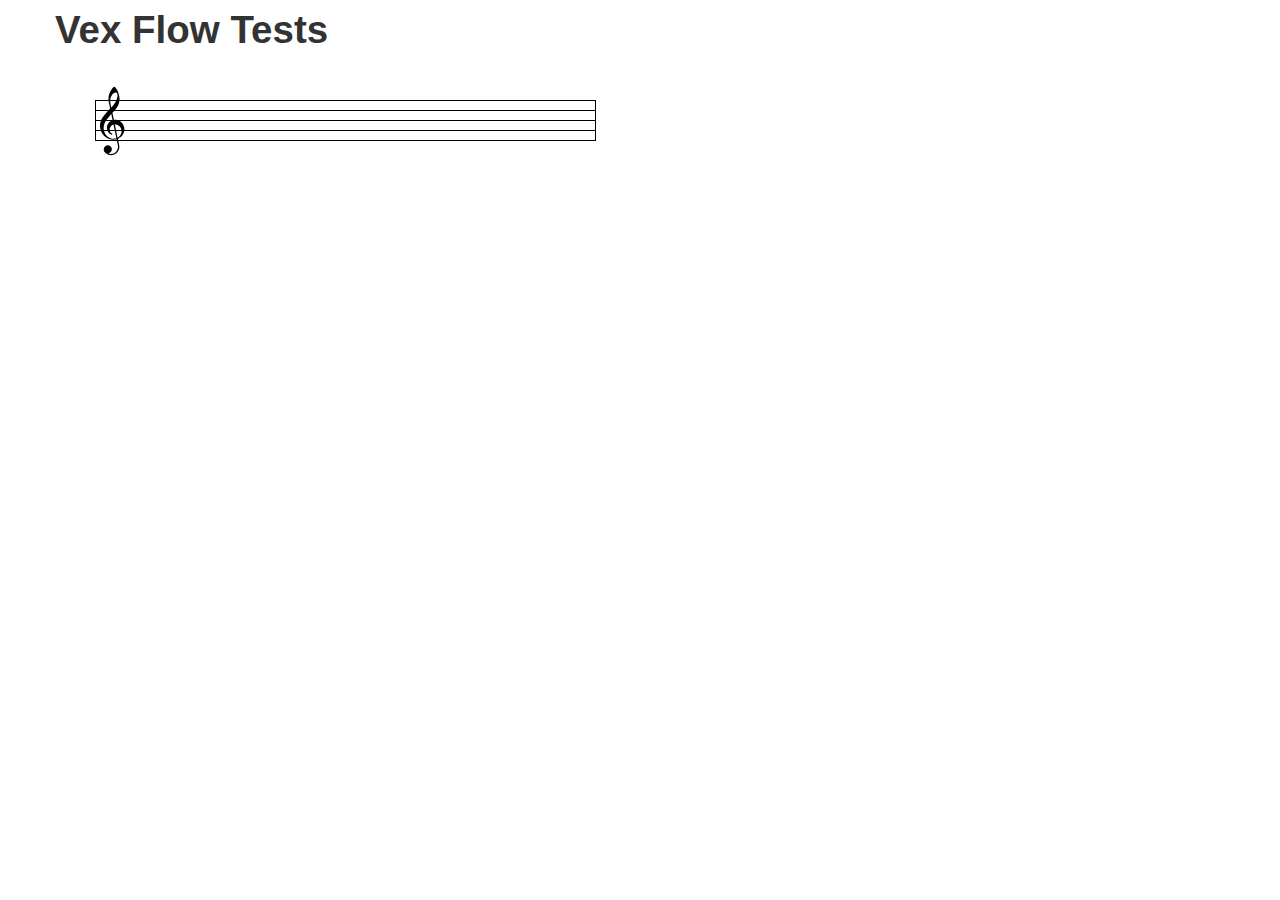
<file: index.html>
<!DOCTYPE html>
<html>
<head>
  <meta charset="utf-8">
  <title>Teste VexFlow</title>
  <meta name="viewport" content="width=device-width, initial-scale=1.0">
  <meta name="description" content="">
  <meta name="author" content="">

  <!-- Le styles -->
  <link href="assets/css/bootstrap.min.css" rel="stylesheet">
  <link href="assets/css/bootstrap-responsive.min.css" rel="stylesheet">
  <link href="assets/css/application.css" rel="stylesheet">
</head>
<body>

  <div class="container">
    <h1>Vex Flow Tests</h1>
      <div id="dvCanvas" class="span12">
        <canvas id="cvPartiture" id="canvas" width="700" height="200" style="position: absolute; z-index: 0"></canvas>
        <canvas id="cvPlaceholder" width="700" height="200" style="position: absolute; z-index: 1"></canvas>
      </div>
      <div class="span12">
        <!-- <button class="btn btn-info" id="addNotes">Add Notes</button>
        <button class="btn btn-danger" id="delNotes">Delete Notes</button> -->
      </div>
  </div>

  <!-- Le Scripts -->
  <script src="assets/js/jquery.min.js" type="text/javascript"></script>
  <script src="assets/js/raphael.min.js" type="text/javascript"></script>
  <script src="assets/js/vexflow.min.js" type="text/javascript"></script>
  <!-- <script src="assets/js/app_editor.js" type="text/javascript"></script> -->
  <script src="assets/js/underscore-min.js" type="text/javascript"></script>
  <!-- <script src="assets/js/application.js" type="text/javascript"></script>
  <script src="assets/js/stage/part.js" type="text/javascript"></script>
  <script src="assets/js/stage/stage.js" type="text/javascript"></script>
  <script src="assets/js/editor.js" type="text/javascript"></script> -->

  <script src="assets/js/stage/stage.js" type="text/javascript"></script>

  <script type="text/javascript">
    
    var cvPartiture = $("#cvPartiture")[0];
    var cvPlaceholder = $("#cvPlaceholder");

    $(document).ready(function(e){

      var stage = new Music.Stage().setRendererCanvas(cvPartiture);
      var context = stage.renderer.getContext();

      var stave = new Music.Stave(10, 0, 500).stave;
      stave.addClef("treble").setContext(context).draw();

      var ctx2 = cvPlaceholder[0].getContext("2d");
      ctx2.clear = function () {
          ctx2.clearRect(-5000, 0, 10000, 5000)
      };
      cvPlaceholder.mousemove(function (f) {
        ctx2.clear();
        
        var p = new Vex.Flow.Voice({
            num_beats: 4,
            beat_value: 4,
            resolution: Vex.Flow.RESOLUTION
        });

        p.setStrict(false);
        p.draw(ctx2, stave, "rgba(0, 100, 255, .4)");
      });
    });
</script>

</body>
</html>
</file>
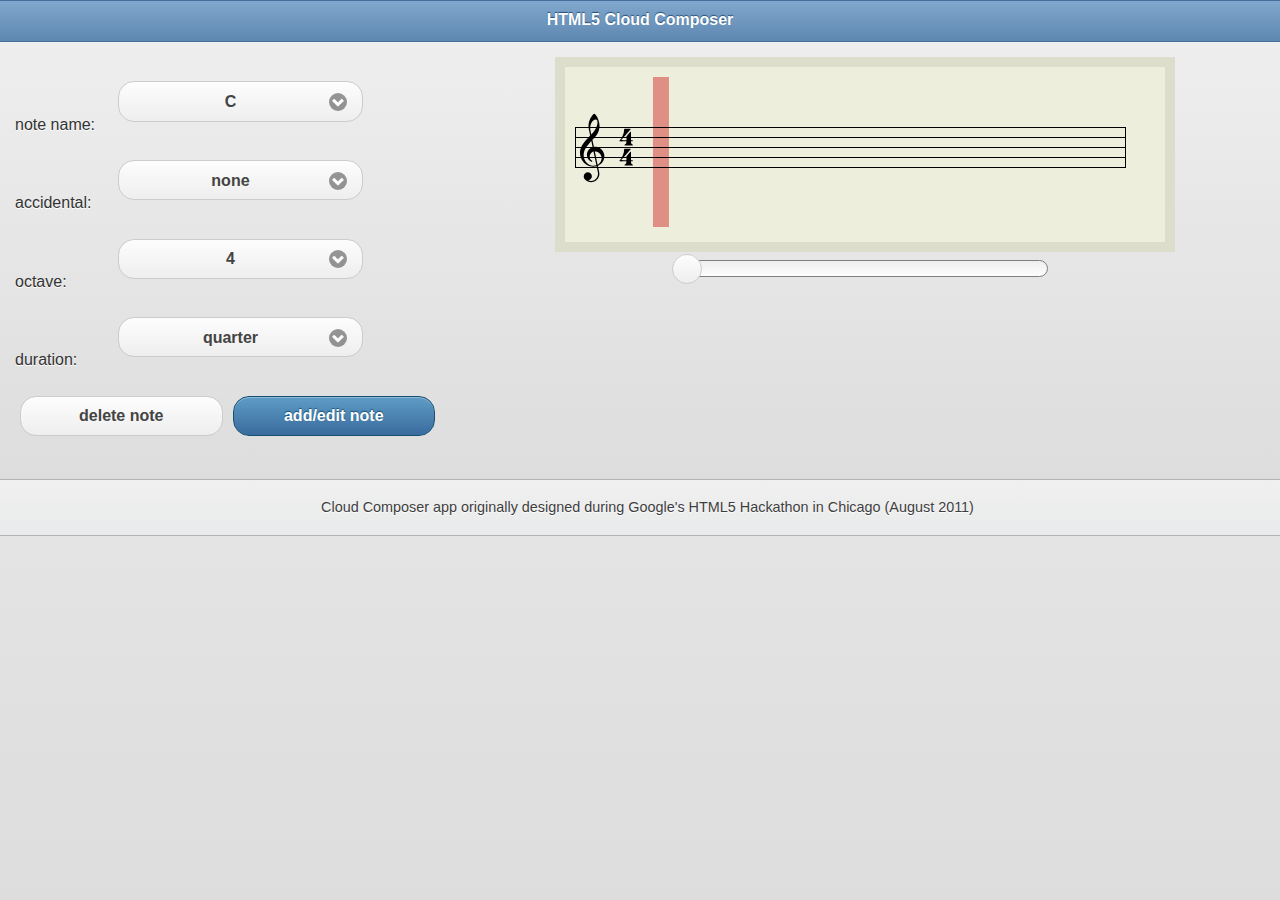
<file: examples/composer/index.html>
<!DOCTYPE html>
<html>
<head>
<title>HTML5 Cloud Composer</title>
<meta charset=utf-8 />
<meta name="viewport" content="width=device-width, initial-scale=1">

<!--Vexflow-->
<script src="js/jquery-1.6.2.min.js"></script>
<script src="js/vexflow.js"></script>

<!-- Audiolet.js for audio synthesis-->
<script src="js/audio/Audiolet.min.js"></script>
<script src="js/audio/scheduling.js"></script>

<!--music.js for frequency calculation -->
<script src="js/audio/music.js"></script>

<!--jQuery plugin to throttle slider event-->
<script src="js/jquery.ba-throttle-debounce.min.js"></script>

<!--jQuery Mobile Framework-->
<link rel="stylesheet" href="css/jquery.mobile-1.0b2.min.css" />
<script src="js/jquery.mobile-1.0b2.min.js"></script>

<!--custom script-->
<script src="js/cloud-composer.js"></script>

<!--custom style-->
<link rel="stylesheet" href="css/style.css" />

</head>

<body>
<div data-role="page">

	<div data-role="header" data-theme="b">
		<h1>HTML5 Cloud Composer</h1>
	</div>
	
	<div data-role="content">
		<div class="content-primary center-wrapper">
					
			<canvas id="score" height="175" width="600"></canvas>
			<div data-role="fieldcontain">
				<input type="range" name="canvas-slider" id="canvas-slider" value="0" min="0" max="550"  />
			</div>
			
			<div id="audioControls" style="display: none;">
				<br />
				<div data-role="fieldcontain">
					<button id="playAudio" data-theme="b" data-inline="true">play audio</button>
				</div>
			</div>
			
		</div>
		
		<div class="content-secondary">
		
			<div data-role="fieldcontain">
				<label for="select-note-name" class="select">note name:</label>
				<select name="select-note-name" id="select-note-name" data-native-menu="false">
					<option value="A">A</option>
					<option value="B">B</option>
					<option value="C">C</option>
					<option value="D">D</option>
					<option value="E">E</option>
					<option value="F">F</option>
					<option value="G">G</option>
				</select>
			</div>
			
			<div data-role="fieldcontain">
				<label for="select-note-accidental" class="select">accidental:</label>
				<select name="select-note-accidental" id="select-note-accidental" data-native-menu="false">
					<option value="none">none</option>
					<option value="#">sharp</option>
					<option value="b">flat</option>
				</select>
			</div>

			<div data-role="fieldcontain">
				<label for="select-note-octave" class="select">octave:</label>
				<select name="select-note-octave" id="select-note-octave" data-native-menu="false">
					<option value="3">3</option>
					<option value="4">4</option>
					<option value="5">5</option>
				</select>
			</div>

			<div data-role="fieldcontain">
				<label for="select-note-duration" class="select">duration:</label>
				<select name="select-note-duration" id="select-note-duration" data-native-menu="false">
					<option value="16">sixteenth</option>
					<option value="8">eighth</option>
					<option value="q">quarter</option>
					<option value="h">half</option>
					<option value="w">whole</option>
				</select>
			</div>			
			<fieldset class="ui-grid-a">
				<div class="ui-block-a"><button id="deleteNote" data-theme="c">delete note</button></div>
				<div class="ui-block-b"><button id="addNote" data-theme="b">add/edit note</button></div>
			</fieldset>
	
		</div>
		
	</div>
	
	<div data-role="footer" class="footer-docs" data-theme="c">
		<p>Cloud Composer app originally designed during Google's HTML5 Hackathon in Chicago (August 2011)</p>
	</div>	
	
</div>	
</body>
</html>
</file>
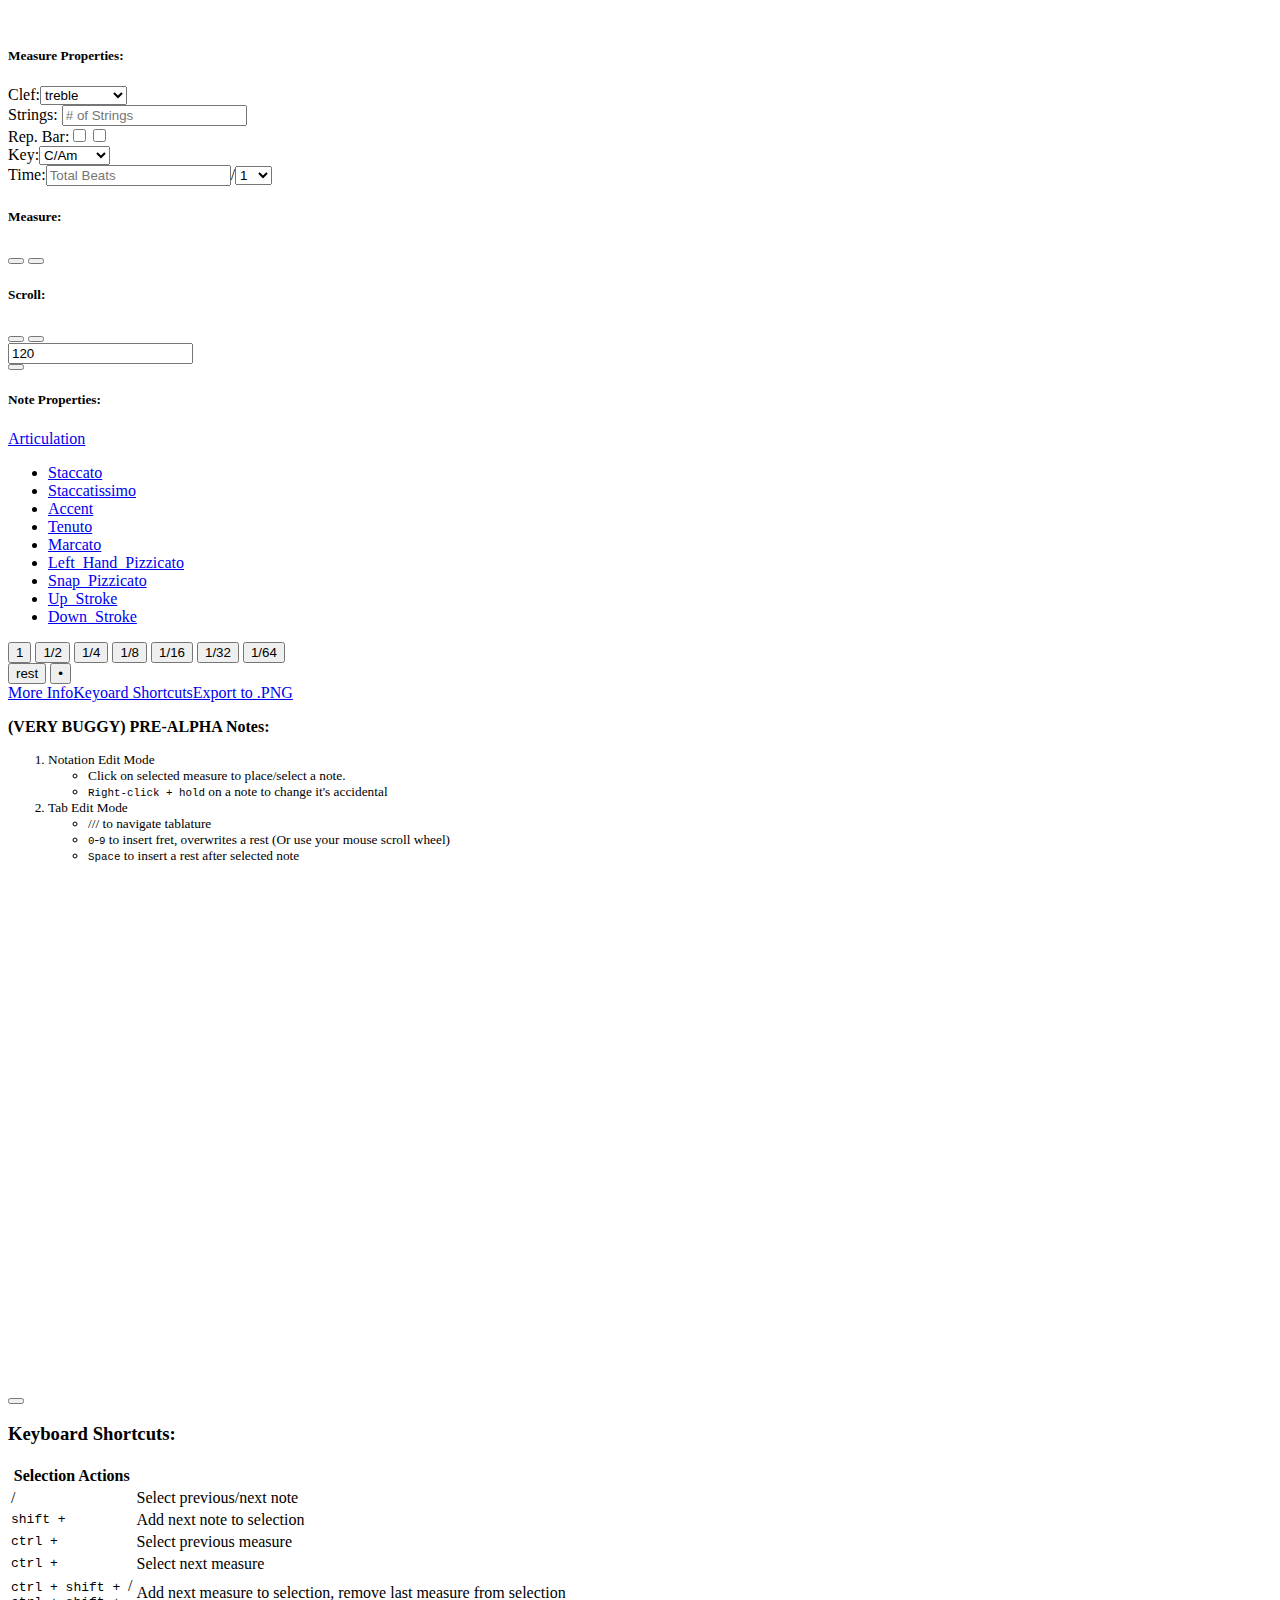
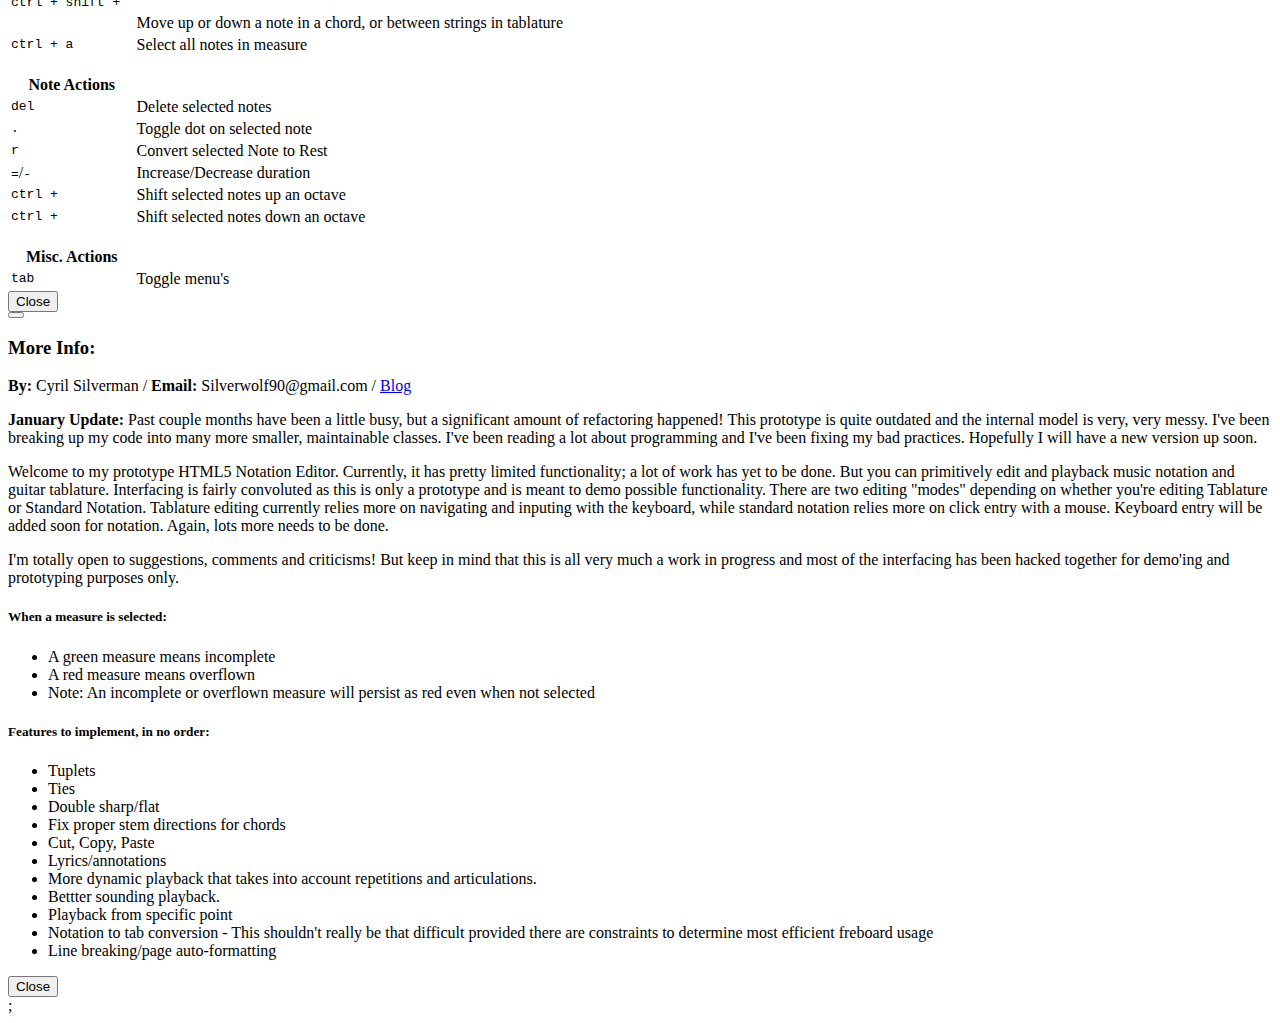
<file: examples/editor/index.html>
<!DOCTYPE html PUBLIC "-//W3C//DTD XHTML 1.0 Transitional//EN" "http://www.w3.org/TR/xhtml1/DTD/xhtml1-transitional.dtd">
<meta charset="UTF-8" />
<html xmlns="http://www.w3.org/1999/xhtml">
	<head>
		<title>HTML5 Music Notation and Tablature Editor</title>
		<link rel="stylesheet" href="http://cyrilsilverman.com/bootstrap/css/bootstrap.css" type="text/css" />
		<link rel="stylesheet" href="http://cyrilsilverman.com/bootstrap/css/bootstrap-responsive.css" type="text/css" />
		
		<script src="https://ajax.googleapis.com/ajax/libs/jquery/1.7.2/jquery.min.js" type="text/javascript"></script><!--
		<script src="https://ajax.googleapis.com/ajax/libs/jqueryui/1.8.21/jquery-ui.js" _wpro_src="https://ajax.googleapis.com/ajax/libs/jqueryui/1.8.21/jquery-ui.js" _wpro_src="https://ajax.googleapis.com/ajax/libs/jqueryui/1.8.21/jquery-ui.js" _wpro_src="https://ajax.googleapis.com/ajax/libs/jqueryui/1.8.21/jquery-ui.js" _wpro_src="https://ajax.googleapis.com/ajax/libs/jqueryui/1.8.21/jquery-ui.js" _wpro_type="text/javascript" _wpro_type="text/wpro" _wpro_type="text/wpro" _wpro_type="text/wpro" type="text/wpro"></script>-->
		<script src="http://cyrilsilverman.com/bootstrap/js/bootstrap.js" type="text/javascript"></script>
		<style>
			#acc {
				width: 100px;
			    position: absolute;
			    top: 0;
			    left: 0;
			    display: none;
			    z-index: 2;
			}
		​</style>
	</head>
<body style="background-color: #ffffff"><br />
<div class="container-fluid">
<div class="row edit">
<div id="measureProps" class="span3 well well-small">
<h5>Measure Properties:</h5>
<div class="row"><!--
<div class="span3">
						Tempo:<input class="span2" type="text" id="tempo" placeholder="Ex: 130, Andante" /></div>--></div>
<div class="row">
<div id="clefCell" class="span2">
						Clef:<select id="clef" class="input-small">
<option selected="">treble</option>
<option>bass</option>
<option>alto</option>
<option>tenor</option>
<option>percussion</option></select></div>
<div id="stringsCell" class="span2">
					Strings: <input class="span1" id="strings" type="text" placeholder="# of Strings" /></div>
<div class="span1">
						Rep. Bar:<input type="checkbox" id="repStart" /><input type="checkbox" id="repEnd" /></div></div>
<div class="row">
<div id="keyCell" class="span2">
						Key:<select id="keySig" class="input-small">
<option value="C">C/Am</option>
<option value="G">G/Em</option>
<option value="D">D/Bm</option>
<option value="A">A/F#m</option>
<option value="E">E/C#m</option>
<option value="B">B/G#m</option>
<option value="F#">F#/D#m</option>
<option value="Db">Db/Bbm</option>
<option value="Ab">Ab/Fm</option>
<option value="Eb">Eb/Cm</option>
<option value="Bb">Bb/Gm</option>
<option value="F">F/Dm</option></select></div></div>
<div class="row">
<div class="span4">
						Time:<input class="span1" id="beatsPerMeasure" type="text" placeholder="Total Beats" />/<select id="beatsValue" class="span1">
<option>1</option>
<option>2</option>
<option>4</option>
<option>8</option>
<option>16</option>
<option>32</option>
<option>64</option></select></div></div></div>
<div class="span3">
<div class="row">
<div class="span3 well well-small">
<div class="row">
<div class="span1">
<h5>Measure:</h5>
<div class="btn-group">
<button id="addMeasure" href="#" class="btn btn-small"><em class="icon-plus"></em></button>
<button id="deleteMeasure" href="#" class="btn btn-small"><em class="icon-minus"></em></button></div></div>
<div class="span1">
<h5>Scroll:</h5>
<div class="btn-group">
<button id="scrollLeft" href="#" class="btn btn-small"><em class="icon-chevron-left"></em></button>
<button id="scrollRight" href="#" class="btn btn-small"><em class="icon-chevron-right"></em></button></div></div>
<div class="span1"><input id="bpm" type="text" class="span1" placeholder="BPM" value="120" />
<div class="btn-group">
<button id="play" class="span1 btn"><em class="icon-play"></em></button></div></div></div></div></div>
<div class="row">
<div class="span3 form-inline well well-small">
<div>
<h5 class="pull-left">Note Properties:</h5></div>
<div class="btn-group pull-right"><!--<a id="triplet" class='btn btn-mini' href="#" _wpro_href="#" _wpro_href="#" _wpro_href="#" _wpro_href="#">Triplet</a>--><a class="btn dropdown-toggl btn-mini" data-toggle="dropdown" href="#">
								    Articulation<span class="caret"></span></a>
<ul id="articulations" class="dropdown-menu">
<li><a href="#">Staccato</a></li>
<li><a href="#">Staccatissimo</a></li>
<li><a href="#">Accent</a></li>
<li><a href="#">Tenuto</a></li>
<li><a href="#">Marcato</a></li>
<li><a href="#">Left_Hand_Pizzicato</a></li>
<li><a href="#">Snap_Pizzicato</a></li><!-- Not implemented yet
<li><a href="#">Fermata</a></li> -->
<li><a href="#">Up_Stroke</a></li>
<li><a href="#">Down_Stroke</a></li></ul></div>
<div id="durations" class="btn-group" data-toggle="buttons-radio">
<button class="noteDuration btn btn-mini" type="button" name="noteDuration" value="1">1</button>
<button class="noteDuration btn btn-mini" type="button" name="noteDuration" value="2">1/2</button>
<button class="noteDuration btn btn-mini active" type="button" name="noteDuration" value="4">1/4</button>
<button class="noteDuration btn btn-mini" type="button" name="noteDuration" value="8">1/8</button>
<button class="noteDuration btn btn-mini" type="button" name="noteDuration" value="16">1/16</button>
<button class="noteDuration btn btn-mini" type="button" name="noteDuration" value="32">1/32</button>
<button class="noteDuration btn btn-mini" type="button" name="noteDuration" value="64">1/64</button></div>
<div class="btn-group">
<button id="rest" type="button" class="btn btn-mini" data-toggle="button" value="true">rest</button>
<button id="dot" type="button" class="btn btn-mini" data-toggle="button" value="true">&bull;</button></div></div></div></div>
<div class="span6">
<div class="row">
<div class="span6 last">
<div class="well well-small">
<div class="btn-group pull-right"><a href="#myModal2" role="button" class="btn btn-small btn-info" data-toggle="modal">More Info</a><a href="#myModal" role="button" class="btn btn-small" data-toggle="modal">Keyoard Shortcuts</a><a href="#" role="button" class="btn btn-small" id="toPNG">Export to .PNG</a></div>
<p><strong>(VERY BUGGY) PRE-ALPHA Notes:</strong></p>
<ol><small>
<li>Notation Edit Mode</li>
<ul>
<li>Click on selected measure to place/select a note.</li>
<li><code>Right-click + hold</code> on a note to change it's accidental</li></ul>
<li>Tab Edit Mode</li>			
<ul>
<li><code><em class="icon-arrow-up"></em></code>/<code><em class="icon-arrow-down"></em></code>/<code><em class="icon-arrow-left"></em></code>/<code><em class="icon-arrow-right"></em></code> to navigate tablature</li>
<li><code>0</code>-<code>9</code> to insert fret, overwrites a rest (Or use your mouse scroll wheel)</li>
<li><code>Space</code> to insert a rest after selected note</li></ul></small></ol></div></div></div></div></div>
<div id="loading"></div>
<div class="well" id="canvasWrapper" style="height: 500px">
<div id="acc" class="btn-group" data-toggle="buttons-radio">
<button class="btn" type="button" value="b" name="accidental">b</button>
<button class="btn" type="button" value="n" name="accidental">n</button>
<button class="btn" type="button" value="#" name="accidental">#</button></div>
<canvas id="canvas" height="600" style="position: absolute; z-index: 0"></canvas>
<canvas id="placeholder" height="600" style="position: absolute; z-index: 1"></canvas></div><br />
<div class="modal hide fade" id="myModal" tabindex="-1" role="dialog" aria-labelledby="myModalLabel" aria-hidden="true">
<div class="modal-header">
<button type="button" class="close" data-dismiss="modal" aria-hidden="true"></button>
<h3 id="myModalLabel">Keyboard Shortcuts:</h3></div>
<div class="modal-body">
<table class="table table-striped">
<thead>
<tr>
<th class="span3">Selection Actions</th></tr></thead>
<tbody>
<tr>
<td osn=""><code><em class="icon-arrow-left"></em></code> / <code><em class="icon-arrow-right"></em></code></td>
<td>Select previous/next note</td></tr>
<tr>
<td><code>shift + <em class="icon-arrow-right"></em></code></td>
<td>Add next note to selection</td></tr>
<tr>
<td><code>ctrl + <em class="icon-arrow-left"></em></code></td>
<td>Select previous measure</td></tr>
<tr>
<td><code>ctrl + <em class="icon-arrow-right"></em></code></td>
<td>Select next measure</td></tr>
<tr>
<td><code>ctrl + shift + <em class="icon-arrow-right"></em></code> /<br />
<code>ctrl + shift + 	<em class="icon-arrow-left"></em></code></td>
<td>Add next measure to selection, remove last measure from selection</td></tr>
<tr>
<td><code><em class="icon-arrow-up"></em></code> <code><em class="icon-arrow-down"></em></code></td>
<td>Move up or down a note in a chord, or between strings in tablature </td></tr>
<tr>
<td><code>ctrl + a</code></td>
<td>Select all notes in measure</td></tr></tbody>
<thead>
<tr>
<th><br />
Note Actions<br />
</th>
<th></th></tr></thead>
<tbody>
<tr>
<td><code>del</code></td>
<td>Delete selected notes</td></tr>
<tr>
<td><code>.</code></td>
<td>Toggle dot on selected note</td></tr>
<tr>
<td><code>r</code></td>
<td>Convert selected Note to Rest</td></tr>
<tr>
<td><code>=</code>/<code>-</code></td>
<td>Increase/Decrease duration</td></tr>
<tr>
<td><code>ctrl + <em class="icon-arrow-up"></em></code></td>
<td>Shift selected notes up an octave</td></tr>
<tr>
<td><code>ctrl + <em class="icon-arrow-down"></em></code></td>
<td>Shift selected notes down an octave </td></tr></tbody>
<thead>
<tr>
<th><br />
Misc. Actions</th>
<th></th></tr></thead>
<tbody>
<tr>
<td><code>tab</code></td>
<td>Toggle menu's</td></tr></tbody></table></div>
<div class="modal-footer">
<button class="btn" data-dismiss="modal" aria-hidden="true">Close</button></div></div>
<div class="modal hide fade" id="myModal2" tabindex="-1" role="dialog" aria-labelledby="myModal2Label" aria-hidden="true">
<div class="modal-header">
<button type="button" class="close" data-dismiss="modal" aria-hidden="true"></button>
<h3 id="myModal2Label">More Info:</h3></div>
<div class="modal-body">
<p><strong>By:</strong> Cyril Silverman / <strong>Email:</strong> Silverwolf90@gmail.com / <a href="http://www.CyrilSilverman.com">Blog</a></p>
<p><strong>January Update:</strong>
Past couple months have been a little busy, but a significant amount of refactoring happened! This prototype is quite outdated and the internal model is very, very messy. I've been breaking up my code into many more smaller, maintainable classes. I've been reading a lot about programming and I've been fixing my bad practices. Hopefully I will have a new version up soon.</p>
<p>
		  		Welcome to my prototype HTML5 Notation Editor. Currently, it has pretty limited functionality; a lot of work has yet to be done. But you can primitively edit and playback music notation and guitar tablature. Interfacing is fairly convoluted as this is only a prototype and is meant to demo possible functionality. There are two editing &quot;modes&quot; depending on whether you're editing Tablature or Standard Notation. Tablature editing currently relies more on navigating and inputing with the keyboard, while standard notation relies more on click entry with a mouse. Keyboard entry will be added soon for notation. Again, lots more needs to be done.</p>
<p>
		  		I'm totally open to suggestions, comments and criticisms! But keep in mind that this is all very much a work in progress and most of the interfacing has been hacked together for demo'ing and prototyping purposes only. </p>
<h5>When a measure is selected:</h5>
<ul>
<li>A green measure means incomplete</li>
<li>A red measure means overflown</li>
<li>Note: An incomplete or overflown measure will persist as red even when not selected</li></ul>
<h5>Features to implement, in no order:</h5>
<ul>
<li>Tuplets</li>
<li>Ties</li>
<li>Double sharp/flat</li>
<li>Fix proper stem directions for chords</li>
<li>Cut, Copy, Paste</li>
<li>Lyrics/annotations</li>
<li>More dynamic playback that takes into account repetitions and articulations.</li>
<li>Bettter sounding playback.</li>
<li>Playback from specific point</li>
<li>Notation to tab conversion - This shouldn't really be that difficult provided there are constraints to determine most efficient freboard usage</li>
<li>Line breaking/page auto-formatting</li></ul></div>
<div class="modal-footer">
<button class="btn" data-dismiss="modal" aria-hidden="true">Close</button></div></div>
<script>$("#loading").html("Loading 0%");</script>;
	<script src="http://cyrilsilverman.com/vexflow/src/header.js"></script>
	<script src="http://cyrilsilverman.com/vexflow/src/vex.js"></script>
	<script src="http://cyrilsilverman.com/vexflow/src/flow.js"></script>
	<script src="http://cyrilsilverman.com/vexflow/src/fonts/vexflow_font.js"></script>
	<script src="http://cyrilsilverman.com/vexflow/src/glyph.js"></script>
	<script>$("#loading").html("Loading 20%");</script>
	<script src="http://cyrilsilverman.com/vexflow/src/tables.js"></script>
	<script src="http://cyrilsilverman.com/vexflow/src/stave.js"></script>
	<script src="http://cyrilsilverman.com/vexflow/src/staveconnector.js"></script>
	<script src="http://cyrilsilverman.com/vexflow/src/tabstave.js"></script>
	<script src="http://cyrilsilverman.com/vexflow/src/voice.js"></script>
	<script src="http://cyrilsilverman.com/vexflow/src/voicegroup.js"></script>
	<script src="http://cyrilsilverman.com/vexflow/src/modifier.js"></script>
	<script src="http://cyrilsilverman.com/vexflow/src/modifiercontext.js"></script>
	<script>$("#loading").html(" Loading 40%");</script>
	<script src="http://cyrilsilverman.com/vexflow/src/accidental.js"></script>
	<script src="http://cyrilsilverman.com/vexflow/src/dot.js"></script>
	<script src="http://cyrilsilverman.com/vexflow/src/tickcontext.js"></script>
	<script src="http://cyrilsilverman.com/vexflow/src/tickable.js"></script>
	<script src="http://cyrilsilverman.com/vexflow/src/note.js"></script>
	<script src="http://cyrilsilverman.com/vexflow/src/bend.js"></script>
	<script>$("#loading").html("Loading 60%");</script>
	<script src="http://cyrilsilverman.com/vexflow/src/stavenote.js"></script>
	<script src="http://cyrilsilverman.com/vexflow/src/tabnote.js"></script>
	<script src="http://cyrilsilverman.com/vexflow/src/barnote.js"></script>
	<script src="http://cyrilsilverman.com/vexflow/src/ghostnote.js"></script>
	<script src="http://cyrilsilverman.com/vexflow/src/formatter.js"></script>
	<script src="http://cyrilsilverman.com/vexflow/src/stavetie.js"></script>
	<script src="http://cyrilsilverman.com/vexflow/src/stavehairpin.js"></script>
	<script src="http://cyrilsilverman.com/vexflow/src/tabtie.js"></script>
	<script src="http://cyrilsilverman.com/vexflow/src/tabslide.js"></script>
	<script>$("#loading").html("Loading 80%");</script>
	<script src="http://cyrilsilverman.com/vexflow/src/tuplet.js"></script>
	<script src="http://cyrilsilverman.com/vexflow/src/beam.js"></script>
	<script src="http://cyrilsilverman.com/vexflow/src/vibrato.js"></script>
	<script src="http://cyrilsilverman.com/vexflow/src/annotation.js"></script>
	<script src="http://cyrilsilverman.com/vexflow/src/tuning.js"></script>
	<script src="http://cyrilsilverman.com/vexflow/src/stavemodifier.js"></script>
	<script src="http://cyrilsilverman.com/vexflow/src/keysignature.js"></script>
	<script src="http://cyrilsilverman.com/vexflow/src/timesignature.js"></script>
	<script>$("#loading").html("Loading 90%");</script>
	<script src="http://cyrilsilverman.com/vexflow/src/clef.js"></script>
	<script src="http://cyrilsilverman.com/vexflow/src/music.js"></script>
	<script src="http://cyrilsilverman.com/vexflow/src/keymanager.js"></script>
	<script src="http://cyrilsilverman.com/vexflow/src/renderer.js"></script>
	<script src="http://cyrilsilverman.com/vexflow/src/stavebarline.js"></script>
	<script src="http://cyrilsilverman.com/vexflow/src/stavevolta.js"></script>
	<script src="http://cyrilsilverman.com/vexflow/src/staverepetition.js"></script>
	<script src="http://cyrilsilverman.com/vexflow/src/stavesection.js"></script>
	<script src="http://cyrilsilverman.com/vexflow/src/stavetempo.js"></script>
	<script src="http://cyrilsilverman.com/vexflow/src/articulation.js"></script>
	<script src="http://cyrilsilverman.com/vexflow/src/tremolo.js"></script>
	<script src="http://cyrilsilverman.com/vexflow/src/raphaelcontext.js"></script>
	<script>$("#loading").html("100%");</script>
	<script src="http://cyrilsilverman.com/editor/lib/raphael.js" type="text/javascript"></script>
	<script src="http://cyrilsilverman.com/editor/lib/underscore.js" type="text/javascript"></script>
	<script src="http://cyrilsilverman.com/editor/lib/keymaster.js" type="text/javascript"></script>
	<script src="http://cyrilsilverman.com/editor/lib/Audiolet.js" type="text/javascript"></script>
	<script src="http://cyrilsilverman.com/editor/lib/music2.js" type="text/javascript"></script>
	<script>$("#loading").hide();</script>
	<script src="editor.js" type="text/javascript"></script>
</body>
</html>
</file>
<file: assets/css/application.css>
body {
  
}
#dvCanvas {
	width: 700px;
	height: 200px;
}
</file>
<file: examples/composer/css/style.css>
body { background: #dddddd; }

canvas {
	background: #EED;
	border: 10px solid #DDDDCC;
}

input.ui-slider-input {
	display: none;
}

.center-wrapper{
	text-align: center;
}

.center-wrapper * {
	margin: 0 auto;
}

.footer-docs {
	padding: 5px 0;
}
.footer-docs p {
	text-align: center;
	margin-left:15px;
	font-weight: normal;
	font-size: .9em;
}

.content-secondary {
	margin-bottom: 20px;
}


/* responsive layout w/ css media queries */

@media all and (min-width: 1000px){

	.content-secondary {
		text-align: left;
		float: left;
		width: 34%;
		margin-right: 1%;
	}

	.content-primary {
		width: 64%;
		float: right;
	}

}
</file>
